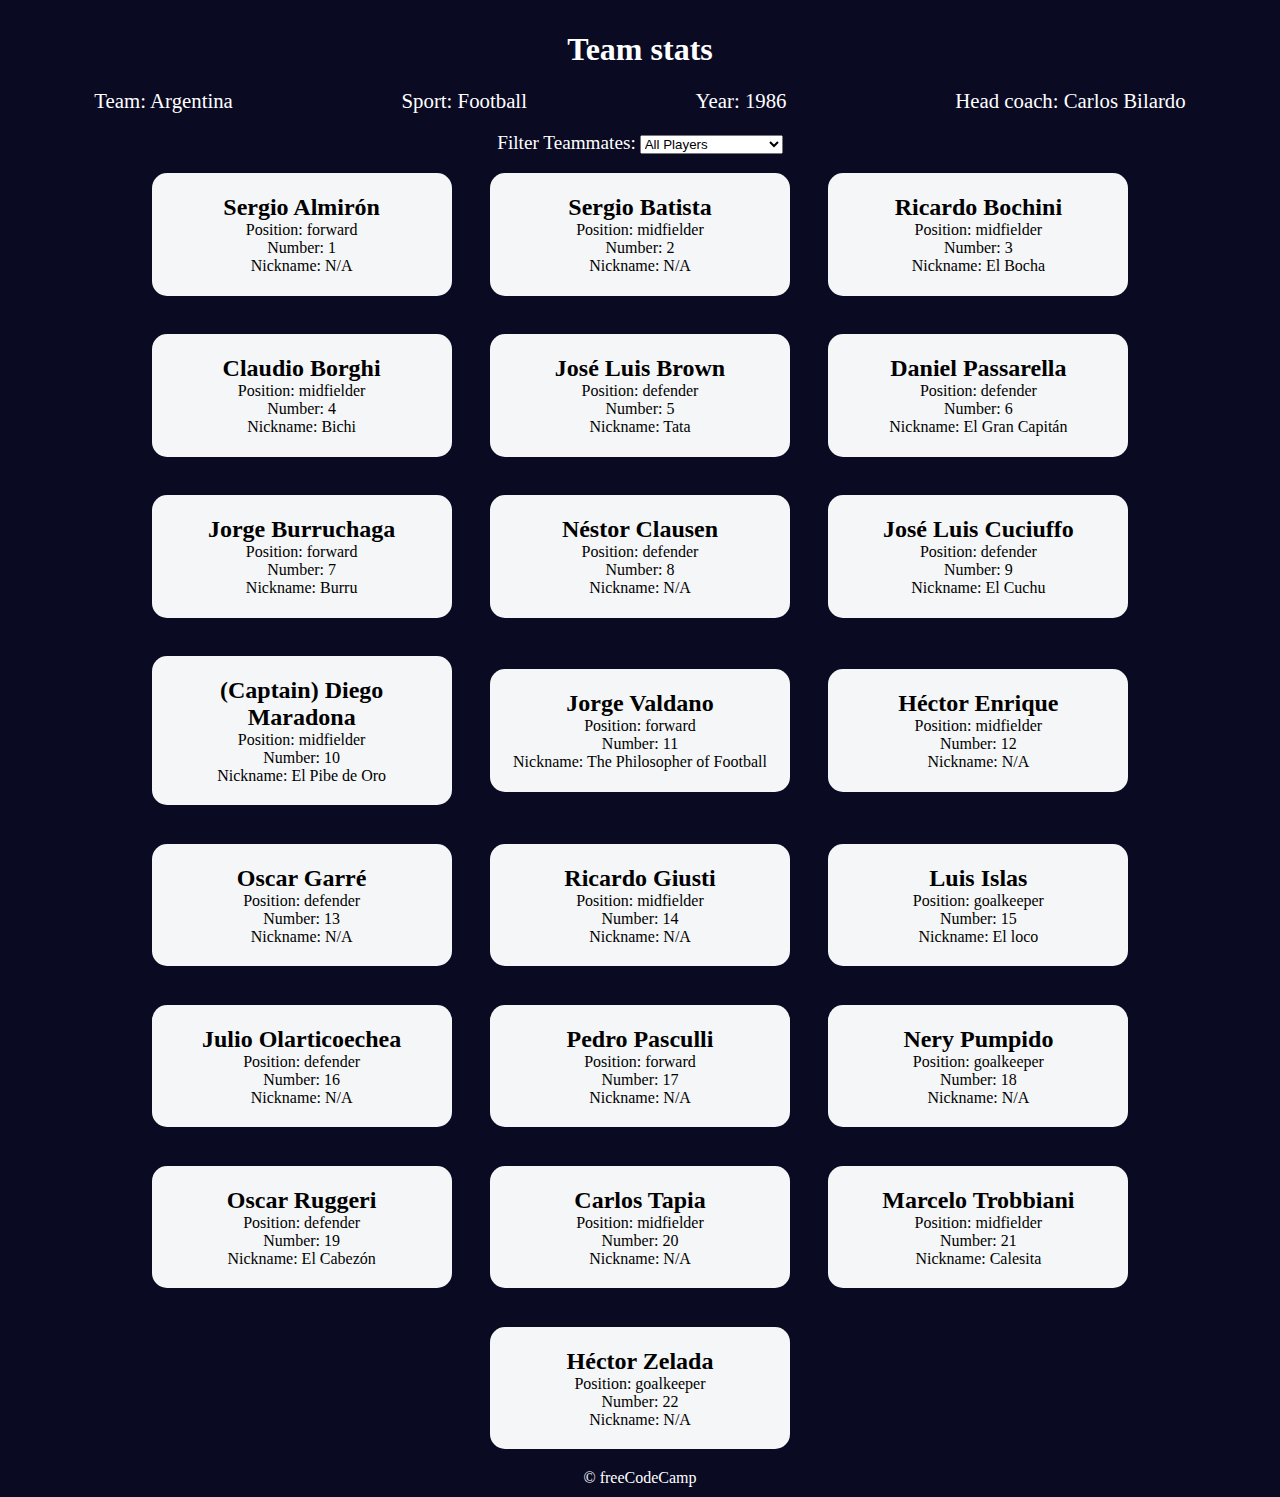
<file: index.html>
<!DOCTYPE html>
<html lang="en">
  <head>
    <meta charset="UTF-8" />
    <meta http-equiv="X-UA-Compatible" content="IE=edge" />
    <meta name="viewport" content="width=device-width, initial-scale=1.0" />
    <title>
      Learn Modern JavaScript methods by building football team cards
    </title>
    <link rel="stylesheet" href="styles.css" />
  </head>
  <body>
    <h1 class="title">Team stats</h1>
    <main>
      <div class="team-stats">
        <p>Team: <span id="team"></span></p>
        <p>Sport: <span id="sport"></span></p>
        <p>Year: <span id="year"></span></p>
        <p>Head coach: <span id="head-coach"></span></p>
      </div>
      <label class="options-label" for="players">Filter Teammates:</label>
      <select name="players" id="players">
        <option value="all">All Players</option>
        <option value="nickname">Nicknames</option>
        <option value="forward">Position Forward</option>
        <option value="midfielder">Position Midfielder</option>
        <option value="defender">Position Defender</option>
        <option value="goalkeeper">Position Goalkeeper</option>
      </select>
      <div class="cards" id="player-cards">
        <div class="player-card">
          <h2>Sergio Almirón</h2>
          <p>Position: forward</p>
          <p>Number: 1</p>
          <p>Nickname: N/A</p>
        </div>
        <div class="player-card">
          <h2>Sergio Batista</h2>
          <p>Position: midfielder</p>
          <p>Number: 2</p>
          <p>Nickname: N/A</p>
        </div>
        <div class="player-card">
          <h2>Ricardo Bochini</h2>
          <p>Position: midfielder</p>
          <p>Number: 3</p>
          <p>Nickname: El Bocha</p>
        </div>
        <div class="player-card">
          <h2>Claudio Borghi</h2>
          <p>Position: midfielder</p>
          <p>Number: 4</p>
          <p>Nickname: Bichi</p>
        </div>
        <div class="player-card">
          <h2>José Luis Brown</h2>
          <p>Position: defender</p>
          <p>Number: 5</p>
          <p>Nickname: Tata</p>
        </div>
        <div class="player-card">
          <h2>Daniel Passarella</h2>
          <p>Position: defender</p>
          <p>Number: 6</p>
          <p>Nickname: El Gran Capitán</p>
        </div>
        <div class="player-card">
          <h2>Jorge Burruchaga</h2>
          <p>Position: forward</p>
          <p>Number: 7</p>
          <p>Nickname: Burru</p>
        </div>
        <div class="player-card">
          <h2>Néstor Clausen</h2>
          <p>Position: defender</p>
          <p>Number: 8</p>
          <p>Nickname: N/A</p>
        </div>
        <div class="player-card">
          <h2>José Luis Cuciuffo</h2>
          <p>Position: defender</p>
          <p>Number: 9</p>
          <p>Nickname: El Cuchu</p>
        </div>
        <div class="player-card">
          <h2>(Captain) Diego Maradona</h2>
          <p>Position: midfielder</p>
          <p>Number: 10</p>
          <p>Nickname: El Pibe de Oro</p>
        </div>
        <div class="player-card">
          <h2>Jorge Valdano</h2>
          <p>Position: forward</p>
          <p>Number: 11</p>
          <p>Nickname: The Philosopher of Football</p>
        </div>
        <div class="player-card">
            <h2>Héctor Enrique</h2>
            <p>Position: midfielder</p>
            <p>Number: 12</p>
            <p>Nickname: N/A</p>
          </div>
          <div class="player-card">
            <h2>Oscar Garré</h2>
            <p>Position: defender</p>
            <p>Number: 13</p>
            <p>Nickname: N/A</p>
          </div>
          <div class="player-card">
            <h2>Ricardo Giusti</h2>
            <p>Position: midfielder</p>
            <p>Number: 14</p>
            <p>Nickname: N/A</p>
          </div>
          <div class="player-card">
            <h2>Luis Islas</h2>
            <p>Position: goalkeeper</p>
            <p>Number: 15</p>
            <p>Nickname: El loco</p>
          </div>
          <div class="player-card">
            <h2>Julio Olarticoechea</h2>
            <p>Position: defender</p>
            <p>Number: 16</p>
            <p>Nickname: N/A</p>
          </div>
          <div class="player-card">
            <h2>Pedro Pasculli</h2>
            <p>Position: forward</p>
            <p>Number: 17</p>
            <p>Nickname: N/A</p>
          </div>
          <div class="player-card">
            <h2>Nery Pumpido</h2>
            <p>Position: goalkeeper</p>
            <p>Number: 18</p>
            <p>Nickname: N/A</p>
          </div>
          <div class="player-card">
            <h2>Oscar Ruggeri</h2>
            <p>Position: defender</p>
            <p>Number: 19</p>
            <p>Nickname: El Cabezón</p>
          </div>
          <div class="player-card">
            <h2>Carlos Tapia</h2>
            <p>Position: midfielder</p>
            <p>Number: 20</p>
            <p>Nickname: N/A</p>
          </div>
          <div class="player-card">
            <h2>Marcelo Trobbiani</h2>
            <p>Position: midfielder</p>
            <p>Number: 21</p>
            <p>Nickname: Calesita</p>
          </div>
          <div class="player-card">
            <h2>Héctor Zelada</h2>
            <p>Position: goalkeeper</p>
            <p>Number: 22</p>
            <p>Nickname: N/A</p>
          </div>
        </div>
      </main>
      <footer>&copy; freeCodeCamp</footer>
      <script src="./script.js"></script>
  </body>
</html>
</file>
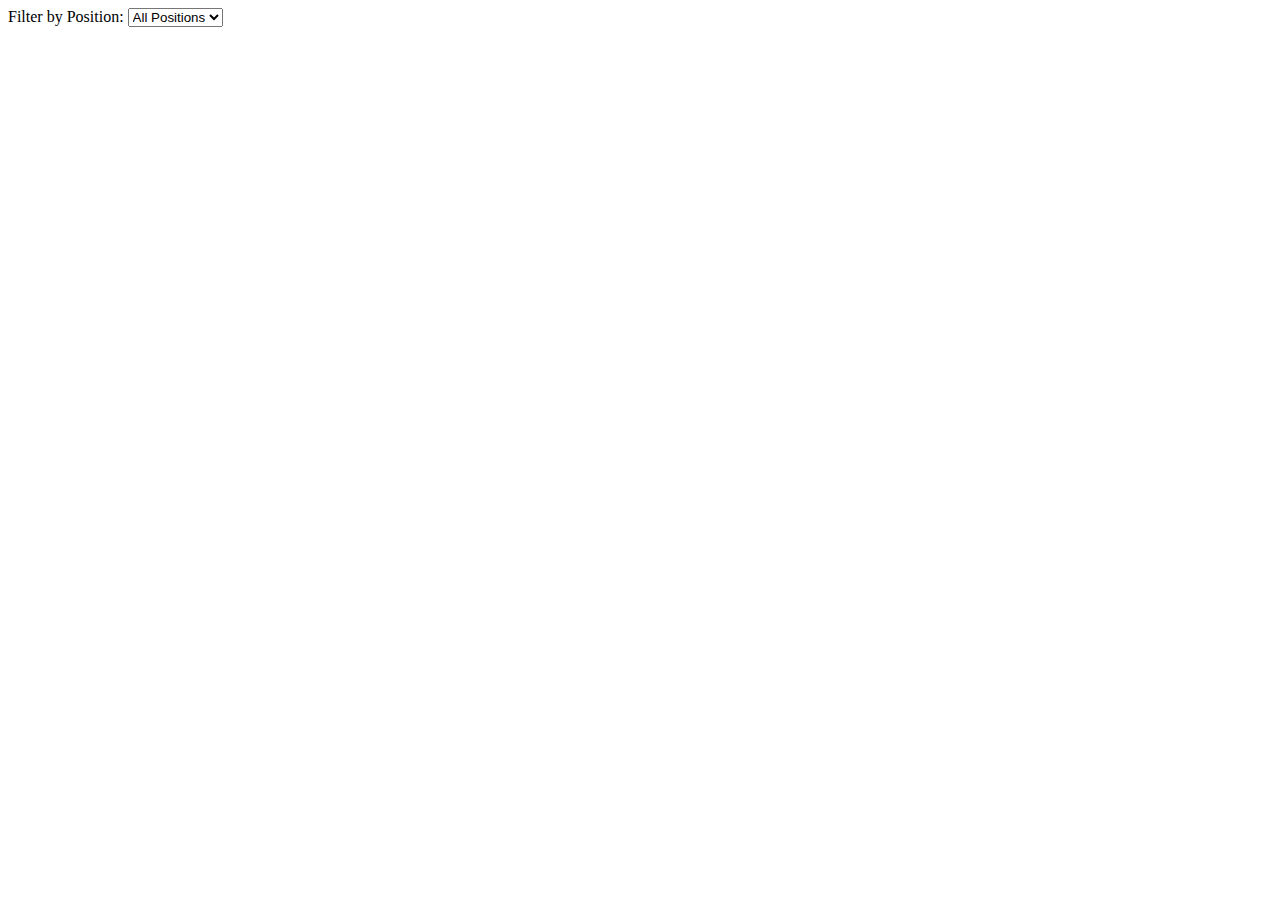
<file: test.html>
<!DOCTYPE html>
<html lang="en">
<head>
  <meta charset="UTF-8">
  <meta name="viewport" content="width=device-width, initial-scale=1.0">
  <title>Football Team Cards</title>
  <style>
    .team-card {
      border: 1px solid #ccc;
      padding: 15px;
      margin: 10px;
      width: 200px;
      text-align: center;
    }

    .captain {
      font-weight: bold;
      color: green;
    }
  </style>
</head>
<body>
  <label for="positionFilter">Filter by Position:</label>
  <select id="positionFilter" onchange="filterPlayers()">
    <option value="all">All Positions</option>
    <option value="forward">Forward</option>
    <option value="midfielder">Midfielder</option>
    <option value="defender">Defender</option>
    <option value="goalkeeper">Goalkeeper</option>
  </select>

  <div id="teamCards"></div>

  <script>
    
    
function buildTeamCards(players) {
      const teamCardsContainer = document.getElementById('teamCards');
      teamCardsContainer.innerHTML = '';

      players.forEach(player => {
        const card = document.createElement('div');
        card.classList.add('team-card');

        card.innerHTML = `
          <p>Name: ${player.name}</p>
          <p>Position: ${player.position}</p>
          <p>Number: ${player.number}</p>
          ${player.isCaptain ? `<p class="captain">Captain</p>` : ''}
          ${player.nickname ? `<p>Nickname: ${player.nickname}</p>` : ''}
        `;

        teamCardsContainer.appendChild(card);
      });
    }

    function filterPlayers() {
      const positionFilter = document.getElementById('positionFilter').value;

      const filteredPlayers = positionFilter === 'all'
        ? team.players
        : team.players.filter(player => player.position === positionFilter);

      buildTeamCards(filteredPlayers);
    }

    // Initial build
    buildTeamCards(team.players);
  </script>
</body>
</html>
</file>
<file: styles.css>
*,
*::before,
*::after {
  box-sizing: border-box;
  margin: 0;
  padding: 0;
}

:root {
  --dark-grey: #0a0a23;
  --light-grey: #f5f6f7;
  --white: #ffffff;
  --black: #000;
}

body {
  background-color: var(--dark-grey);
  text-align: center;
  padding: 10px;
}

.title,
.options-label,
.team-stats,
footer {
  color: var(--white);
}

.title {
  margin: 1.3rem 0;
}
.team-stats {
    display: flex;
    justify-content: space-around;
    flex-wrap: wrap;
    font-size: 1.3rem;
    margin: 1.2rem 0;
  }
  
  .options-label {
    font-size: 1.2rem;
  }
  
  .cards {
    display: flex;
    flex-wrap: wrap;
    justify-content: center;
    align-items: center;
  }
  
  .player-card {
    background-color: var(--light-grey);
    padding: 1.3rem;
    margin: 1.2rem;
    width: 300px;
    border-radius: 15px;
  }
  
  @media (max-width: 768px) {
    .team-stats {
      flex-direction: column;
    }
  }
</file>
